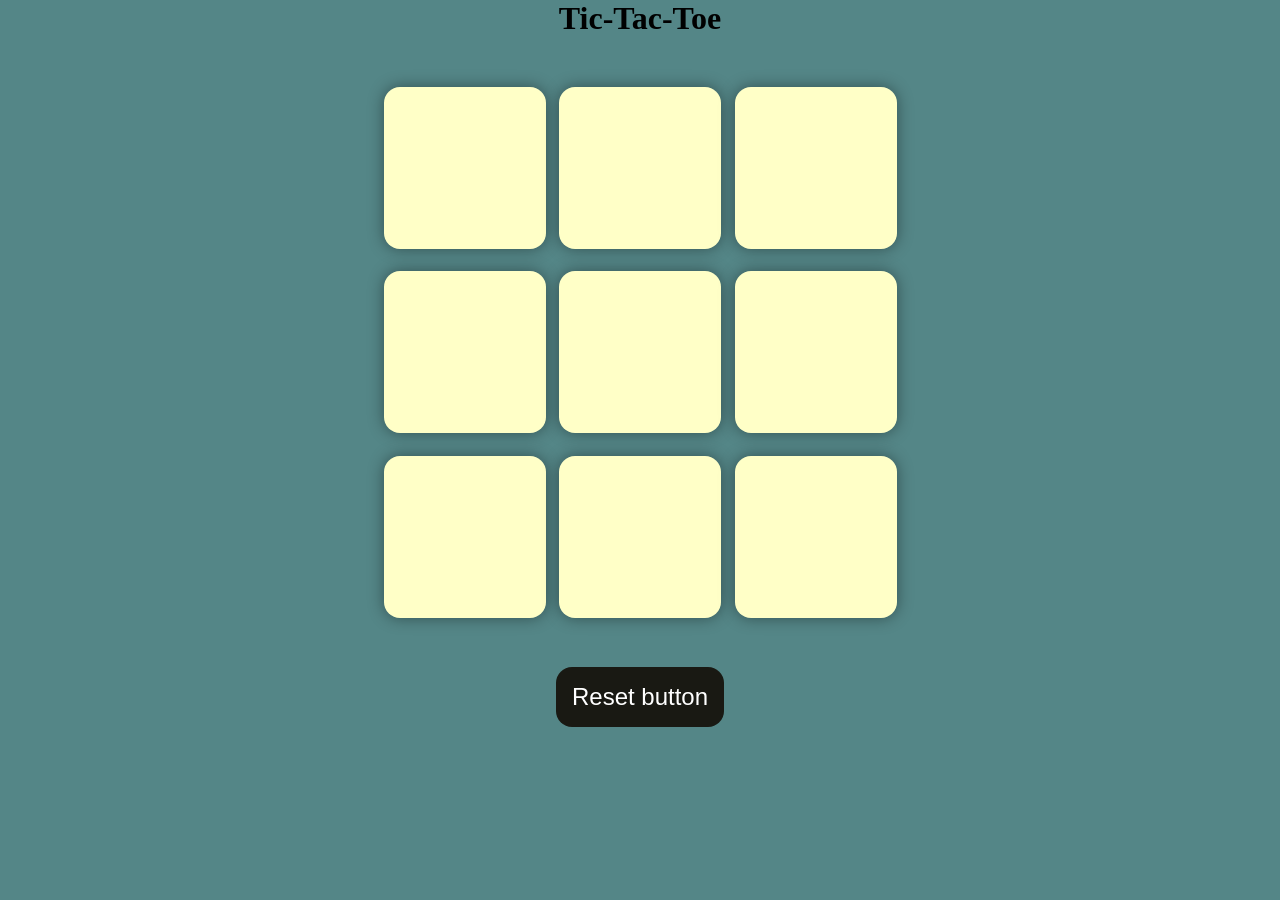
<file: index.html>
<!DOCTYPE html>
<html lang="en">
<head>
    <meta charset="UTF-8">
    <meta name="viewport" content="width=device-width, initial-scale=1.0">
    <title>Tic Tac Toe</title>
    <link rel="stylesheet" href="style.css">
</head>
<body>
    <div class="msg-container hide">
        <p id="msg">Winner</p>
        <button class="new-button">New Game</button>
    </div>
    <main>
        <h1>Tic-Tac-Toe</h1>
        <div class="container">
            <div class="game">
                <button class="box"></button>
                <button class="box"></button>
                <button class="box"></button>
                <button class="box"></button>
                <button class="box"></button>
                <button class="box"></button>
                <button class="box"></button>
                <button class="box"></button>
                <button class="box"></button>
            </div>
        </div>
        <button id="reset-btn">Reset button</button>
    </main>
    <script src="app.js"></script>
</body>
</html>
</file>
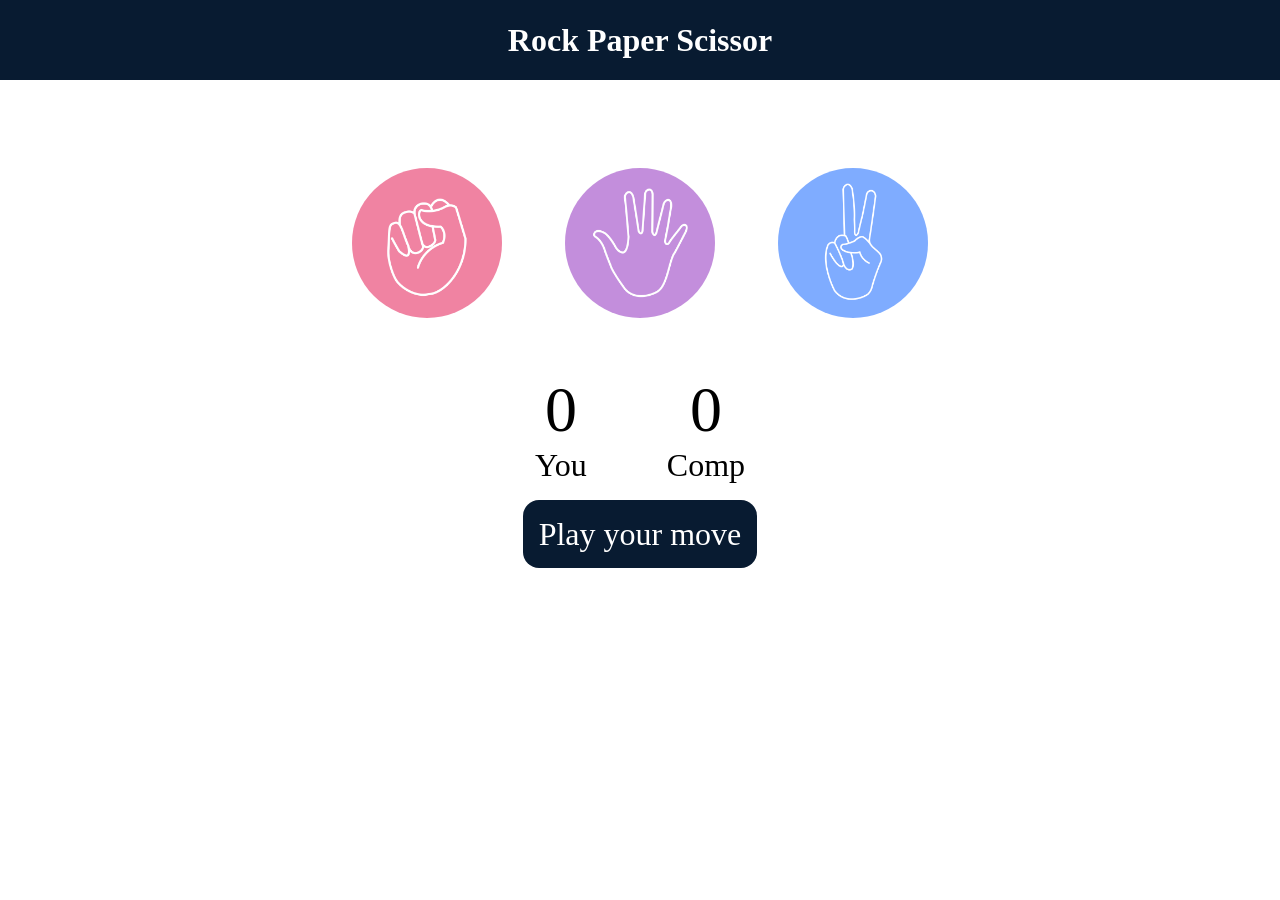
<file: rock-papper-scissor game/index.html>
<!DOCTYPE html>
<html lang="en">
<head>
    <meta charset="UTF-8">
    <meta name="viewport" content="width=device-width, initial-scale=1.0">
    <title>Rock Paper Scissor Game</title>
    <link rel="stylesheet" href="style.css"/>

</head>
<body>
    <h1>Rock Paper Scissor</h1>
    <div class="choices">
        <div class="choice" id="rock">
            <img src="./images/rock.png">
        </div>
        <div class="choice" id="paper">
            <img src="./images/paper.png">
        </div>
        <div class="choice" id="scissor">
            <img src="./images/scissors.png">
        </div>
    </div>
    <div class="score-board">
        <div class="score">
            <p id="user-score">0</p>
            <p>You</p>
        </div>
        <div class="score">
            <p id="comp-score">0</p>
            <p>Comp</p>
        </div>
    </div>
    <div class="msg-container">
        <p id="msg">Play your move</p>
    </div>
    <script src="script.js"></script>
</body>
</html>
</file>
<file: style.css>
*{
    padding:0;
    margin:0;
}
body{
    background-color: #548687;
    text-align: center;
}
.container{
    height:70vh;
    display:flex;
    justify-content: center;
    align-items: center;
}
.game{
    height:60vmin;
    width:60vmin;
    display:flex;
    flex-wrap:wrap;
    justify-content: center;
    align-items: center;
    gap:1.5vmin;

}
.box{
    height:18vmin;
    width:18vmin;
    border-radius: 1rem;
    border:none;
    box-shadow: 0 0 1rem rgba(0,0,0,0.4);
    font-size: 8vmin;
    color:#b0413e;
    background-color: #ffffc7;
}
#reset-btn{
    padding:1rem;
    font-size:1.5rem;
    background-color:#191913;
    color:#fff;
    border-radius: 1rem;
    border:none;
}
.new-button{
    padding:1rem;
    font-size:1.5rem;
    background-color:#191913;
    color:#fff;
    border-radius: 1rem;
    border:none;
}
#msg{
    color:#ffffc7;
    font-size:5vmin;
}
.msg-container{
    height:30vmin;
}
.hide{
    display:none;
}
</file>
<file: rock-papper-scissor game/style.css>
*{
    margin:0px;
    padding:0px;
    text-align: center;
}
h1{
    background-color: #081b31;
    color:#fff;
    line-height: 5rem;
}
.choice{
    height:165px;
    width:165px;
    border-radius: 50%;
    display:flex;
    justify-content: center;
    align-items: center;

}
.choice:hover{
    cursor: pointer;
    background-color: #081b31;
}
img{
    height:150px;
    width:150px;
    object-fit: cover;
    border-radius: 50%;
}
.choices{
    display: flex;
    justify-content: center;
    align-items: center;
    gap: 3rem;
    margin-top: 5rem;
}
.score-board{
    display: flex;
    justify-content: center;
    align-items: center;
    font-size: 2rem;
    margin-top: 3rem;
    gap:5rem;

}
#user-score,#comp-score{
    font-size: 4rem;
}
.msg-container{
    margin-top:2rem;
}
#msg{
    background-color: #081b31;
    color:#fff;
    font-size: 2rem;
    display: inline;
    padding:1rem;
    border-radius:1rem;
}
</file>
